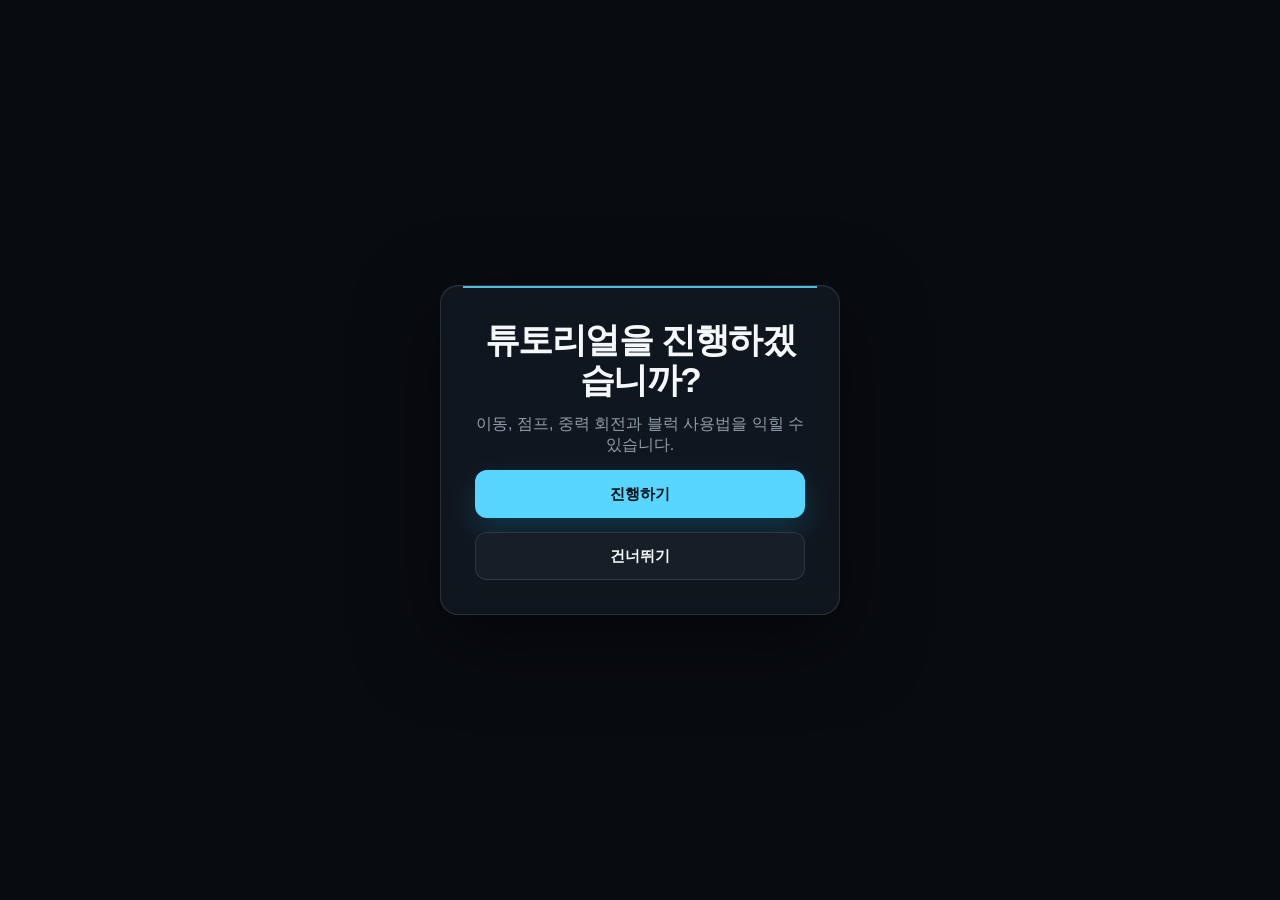
<file: index.html>
<!DOCTYPE html>
<html lang="ko">
<head>
<meta charset="UTF-8">
<meta name="viewport" content="width=device-width, initial-scale=1.0">
<title>Graviter</title>
<link rel="stylesheet" href="css/style.css">
</head>
<body>
<div id="game-root">
<canvas id="game-canvas" width="960" height="600"></canvas>
<div id="tutorial-hud" class="tutorial-hud" role="status" aria-live="polite" hidden>
  <span class="tutorial-label">TRAINING</span>
  <strong id="tutorial-instruction"></strong>
</div>
</div>

<!-- UI_SCREENS_START -->
<div id="main-menu" class="screen">
  <canvas id="menu-bg-canvas"></canvas>
  <div class="screen-panel main-menu-panel">
    <h1>Graviter</h1>
    <button id="btn-start" type="button">시작하기</button>
    <button id="btn-tutorial" type="button">튜토리얼</button>
    <button id="btn-settings" type="button">설정</button>
  </div>
</div>

<div id="tutorial-prompt" class="screen">
  <div class="screen-panel">
    <h2>튜토리얼을 진행하겠습니까?</h2>
    <p>이동, 점프, 중력 회전과 블럭 사용법을 익힐 수 있습니다.</p>
    <button id="tutorial-accept" type="button">진행하기</button>
    <button id="tutorial-decline" type="button">건너뛰기</button>
  </div>
</div>

<div id="stage-select" class="screen stage-select-screen">
  <div class="screen-panel stage-select-panel">
    <h2>스테이지 선택</h2>
    <div id="stage-grid" class="stage-grid"></div>
    <nav id="stage-pagination" class="stage-pagination" aria-label="스테이지 페이지" hidden>
      <button id="stage-page-prev" type="button">이전</button>
      <span id="stage-page-label" class="stage-page-label" aria-live="polite"></span>
      <button id="stage-page-next" type="button">다음</button>
    </nav>
    <div class="stage-select-actions">
      <button id="stage-select-back" type="button">뒤로</button>
    </div>
  </div>
</div>

<div id="settings" class="screen">
  <div class="screen-panel settings-panel">
    <h2>설정</h2>
    <button id="settings-open-controls" type="button">조작 설정</button>
    <button id="settings-open-sound" type="button">사운드 설정</button>
    <button id="settings-back" type="button">뒤로</button>
  </div>
</div>

<div id="settings-controls" class="screen">
  <div class="screen-panel settings-panel">
    <h2>조작 설정</h2>
    <div class="settings-section">
      <div class="keybind-row"><span>왼쪽</span><button id="keybind-left" class="keybind-btn" type="button" data-action="left" aria-label="왼쪽 이동 키 변경"></button></div>
      <div class="keybind-row"><span>오른쪽</span><button id="keybind-right" class="keybind-btn" type="button" data-action="right" aria-label="오른쪽 이동 키 변경"></button></div>
      <div class="keybind-row"><span>점프</span><button id="keybind-jump" class="keybind-btn" type="button" data-action="jump" aria-label="점프 키 변경"></button></div>
      <div class="keybind-row"><span>웅크리기</span><button id="keybind-crouch" class="keybind-btn" type="button" data-action="crouch" aria-label="웅크리기 키 변경"></button></div>
      <div class="keybind-row"><span>중력 회전</span><button id="keybind-rotate" class="keybind-btn" type="button" data-action="rotate" aria-label="중력 회전 키 변경"></button></div>
      <div class="keybind-row"><span>블럭 잡기</span><button id="keybind-grab" class="keybind-btn" type="button" data-action="grab" aria-label="블럭 잡기 키 변경"></button></div>
      <div id="keybind-warning" class="keybind-warning" role="alert" hidden></div>
    </div>
    <button id="settings-controls-back" type="button">뒤로</button>
  </div>
</div>

<div id="settings-sound" class="screen">
  <div class="screen-panel settings-panel">
    <h2>사운드 설정</h2>
    <div class="settings-section">
      <div class="volume-row"><span>마스터</span><input type="range" class="volume-slider" id="volume-master" min="0" max="1" step="0.01" aria-label="마스터 볼륨"></div>
      <div class="volume-row"><span>배경음악</span><input type="range" class="volume-slider" id="volume-music" min="0" max="1" step="0.01" aria-label="배경음악 볼륨"></div>
      <div class="volume-row"><span>효과음</span><input type="range" class="volume-slider" id="volume-effects" min="0" max="1" step="0.01" aria-label="효과음 볼륨"></div>
      <div class="volume-row"><span>상호작용</span><input type="range" class="volume-slider" id="volume-interaction" min="0" max="1" step="0.01" aria-label="상호작용 사운드 볼륨"></div>
    </div>
    <button id="settings-sound-back" type="button">뒤로</button>
  </div>
</div>

<div id="pause-menu" class="screen screen-overlay">
  <div class="screen-panel">
    <h2>일시정지</h2>
    <button id="pause-resume" type="button">계속하기</button>
    <button id="pause-settings" type="button">설정</button>
    <button id="pause-exit" type="button">나가기</button>
  </div>
</div>

<div id="stage-clear" class="screen screen-overlay">
  <div class="screen-panel clear-panel">
    <h2 id="stage-clear-title">스테이지 클리어!</h2>
  </div>
</div>

<div id="ending" class="screen">
  <div class="screen-panel ending-panel">
    <h2>축하합니다!</h2>
    <p>모든 스테이지를 클리어했습니다.</p>
    <button id="ending-menu" type="button">메인 화면으로</button>
  </div>
</div>
<!-- UI_SCREENS_END -->

<script src="js/engine/gravity.js"></script>
<script src="js/engine/grid.js"></script>
<script src="js/state/storage.js"></script>
<script src="js/audio/audio.js"></script>
<script src="js/input/input.js"></script>
<script src="js/engine/player.js"></script>
<script src="js/engine/block.js"></script>
<script src="js/engine/coin.js"></script>
<script src="js/engine/physics.js"></script>
<script src="js/render/camera.js"></script>
<script src="js/render/renderer.js"></script>
<script src="js/state/gameState.js"></script>

<!-- STAGE_SCRIPTS_START -->
<script src="js/stages/puzzleStage.js"></script>
<script src="js/stages/stage01.js"></script>
<script src="js/stages/stage02.js"></script>
<script src="js/stages/stage03.js"></script>
<script src="js/stages/stage04.js"></script>
<script src="js/stages/stage05.js"></script>
<script src="js/stages/stage06.js"></script>
<script src="js/stages/stage07.js"></script>
<script src="js/stages/stage08.js"></script>
<script src="js/stages/stage09.js"></script>
<script src="js/stages/stage10.js"></script>
<!-- STAGE_SCRIPTS_END -->

<!-- UI_SCRIPTS_START -->
<script src="js/ui/menuBackground.js"></script>
<script src="js/ui/mainMenu.js"></script>
<script src="js/ui/stageSelect.js"></script>
<script src="js/ui/settingsMenu.js"></script>
<script src="js/ui/pauseMenu.js"></script>
<script src="js/ui/tutorial.js"></script>
<script src="js/ui/stageClear.js"></script>
<script src="js/ui/ending.js"></script>
<script src="js/ui/bootstrap.js"></script>
<!-- UI_SCRIPTS_END -->

<script src="js/main.js"></script>
</body>
</html>
</file>
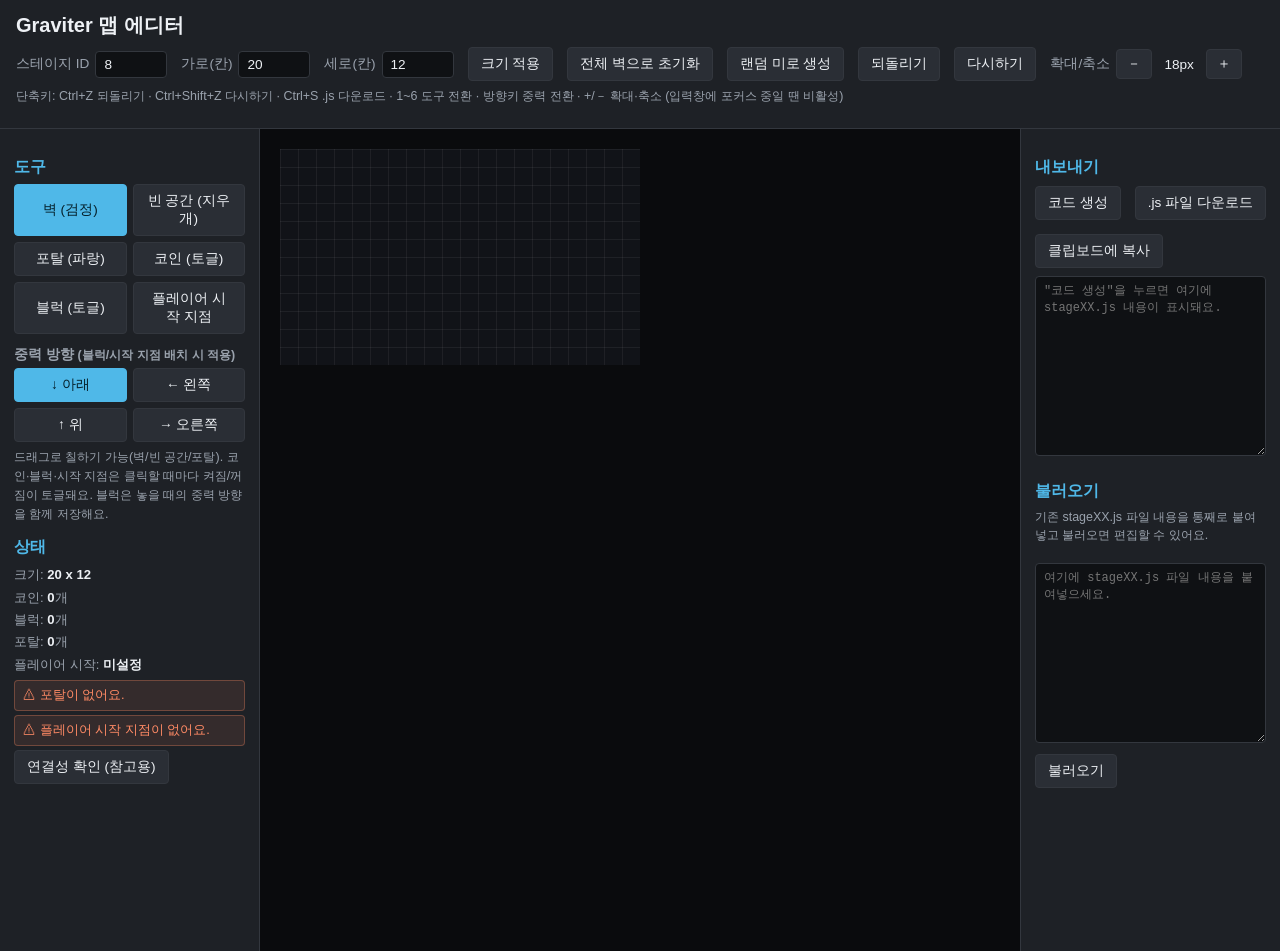
<file: map-editor.html>
<!DOCTYPE html>
<html lang="ko">
<head>
<meta charset="UTF-8">
<meta name="viewport" content="width=device-width, initial-scale=1.0">
<title>Graviter 맵 에디터</title>
<link rel="stylesheet" href="css/map-editor.css">
</head>
<body>

<header id="editor-header">
  <h1>Graviter 맵 에디터</h1>
  <div class="field-row">
    <label>스테이지 ID <input type="number" id="stage-id" min="1" value="8"></label>
    <label>가로(칸) <input type="number" id="grid-width" min="3" max="150" value="20"></label>
    <label>세로(칸) <input type="number" id="grid-height" min="3" max="80" value="12"></label>
    <button id="btn-resize" type="button">크기 적용</button>
    <button id="btn-clear" type="button">전체 벽으로 초기화</button>
    <button id="btn-random-maze" type="button">랜덤 미로 생성</button>
    <button id="btn-undo" type="button" title="Ctrl+Z">되돌리기</button>
    <button id="btn-redo" type="button" title="Ctrl+Shift+Z">다시하기</button>
    <span class="zoom-control">
      확대/축소
      <button id="btn-zoom-out" type="button" title="- 또는 Ctrl+-">－</button>
      <span id="zoom-label">18px</span>
      <button id="btn-zoom-in" type="button" title="+ 또는 Ctrl++">＋</button>
    </span>
  </div>
  <p class="hint">
    단축키: Ctrl+Z 되돌리기 · Ctrl+Shift+Z 다시하기 · Ctrl+S .js 다운로드 ·
    1~6 도구 전환 · 방향키 중력 전환 · +/－ 확대·축소 (입력창에 포커스 중일 땐 비활성)
  </p>
</header>

<main id="editor-main">
  <section id="toolbar">
    <h2>도구</h2>
    <div class="tool-group" id="tool-buttons">
      <button type="button" class="tool-btn" data-tool="wall">벽 (검정)</button>
      <button type="button" class="tool-btn" data-tool="empty">빈 공간 (지우개)</button>
      <button type="button" class="tool-btn" data-tool="portal">포탈 (파랑)</button>
      <button type="button" class="tool-btn" data-tool="coin">코인 (토글)</button>
      <button type="button" class="tool-btn" data-tool="block">블럭 (토글)</button>
      <button type="button" class="tool-btn" data-tool="player">플레이어 시작 지점</button>
    </div>

    <h3>중력 방향 <span class="hint">(블럭/시작 지점 배치 시 적용)</span></h3>
    <div class="tool-group" id="gravity-buttons">
      <button type="button" class="gravity-btn" data-gravity="0">↓ 아래</button>
      <button type="button" class="gravity-btn" data-gravity="1">← 왼쪽</button>
      <button type="button" class="gravity-btn" data-gravity="2">↑ 위</button>
      <button type="button" class="gravity-btn" data-gravity="3">→ 오른쪽</button>
    </div>

    <p class="hint">
      드래그로 칠하기 가능(벽/빈 공간/포탈). 코인·블럭·시작 지점은 클릭할 때마다 켜짐/꺼짐이 토글돼요.
      블럭은 놓을 때의 중력 방향을 함께 저장해요.
    </p>

    <h2>상태</h2>
    <ul id="stats-list"></ul>

    <div id="warnings"></div>

    <button id="btn-check" type="button">연결성 확인 (참고용)</button>
    <div id="connectivity-result"></div>
  </section>

  <section id="grid-wrap">
    <canvas id="editor-canvas"></canvas>
  </section>

  <section id="io-panel">
    <h2>내보내기</h2>
    <div class="field-row">
      <button id="btn-generate" type="button">코드 생성</button>
      <button id="btn-download" type="button">.js 파일 다운로드</button>
      <button id="btn-copy" type="button">클립보드에 복사</button>
    </div>
    <textarea id="export-code" spellcheck="false" placeholder="&quot;코드 생성&quot;을 누르면 여기에 stageXX.js 내용이 표시돼요."></textarea>

    <h2>불러오기</h2>
    <p class="hint">기존 stageXX.js 파일 내용을 통째로 붙여넣고 불러오면 편집할 수 있어요.</p>
    <textarea id="import-code" spellcheck="false" placeholder="여기에 stageXX.js 파일 내용을 붙여넣으세요."></textarea>
    <button id="btn-import" type="button">불러오기</button>
    <div id="import-result"></div>
  </section>
</main>

<script src="js/editor/mapEditor.js"></script>
</body>
</html>
</file>
<file: css/style.css>
* {
  box-sizing: border-box;
  margin: 0;
  padding: 0;
}

:root {
  color-scheme: dark;
  --bg: #080b10;
  --surface: rgba(18, 24, 32, 0.94);
  --surface-raised: #171e28;
  --surface-hover: #202b38;
  --line: rgba(148, 170, 194, 0.18);
  --line-strong: rgba(88, 214, 255, 0.42);
  --text: #f4f8fb;
  --muted: #8f9dab;
  --accent: #58d6ff;
  --accent-strong: #1fb9e9;
  --success: #66e3a4;
  --warning: #ffd166;
  --danger: #ff7d8f;
  --radius: 18px;
}

html, body {
  width: 100%;
  height: 100%;
}

body {
  display: flex;
  align-items: center;
  justify-content: center;
  min-height: 100vh;
  background: var(--bg);
  color: var(--text);
  font-family: 'Pretendard', 'Malgun Gothic', 'Apple SD Gothic Neo', sans-serif;
  overflow: hidden;
}

button,
input {
  font: inherit;
}

#game-root {
  position: relative;
  display: flex;
  align-items: center;
  justify-content: center;
  width: 100vw;
  height: 100vh;
  background: var(--bg);
}

#game-canvas {
  display: block;
  width: 100%;
  height: 100%;
  background: var(--bg);
}

.tutorial-hud {
  position: absolute;
  left: 50%;
  bottom: 28px;
  z-index: 4;
  display: flex;
  align-items: center;
  gap: 12px;
  max-width: min(680px, calc(100vw - 32px));
  padding: 12px 16px;
  color: var(--text);
  background: rgba(8, 11, 16, 0.92);
  border: 1px solid var(--line-strong);
  border-radius: 12px;
  pointer-events: none;
  transform: translateX(-50%);
}

.tutorial-hud[hidden] {
  display: none;
}

.tutorial-label {
  flex: none;
  color: var(--accent);
  font-family: Consolas, 'SFMono-Regular', monospace;
  font-size: 0.68rem;
  font-weight: 900;
  letter-spacing: 0.14em;
}

.tutorial-hud strong {
  font-size: 0.9rem;
  line-height: 1.4;
}

/* Room left for later UI overlays (menus, HUD, pause screen, etc.)
   inserted at the UI_SCREENS markers in index.html. Overlays should be
   absolutely positioned within #game-root so they sit on top of the
   canvas without affecting layout. */
#game-root .ui-overlay {
  position: absolute;
  top: 0;
  left: 0;
  width: 100%;
  height: 100%;
}

/* ============ Menu / state screens (js/state/gameState.js) ============ */
/* Each screen (main menu, stage select, settings, pause, stage clear,
   ending) is a fixed full-viewport layer inserted at the UI_SCREENS
   markers, as a sibling of #game-root rather than a child of it — so
   these rules use their own class names ("screen"/"screen-overlay")
   instead of .ui-overlay above. G.State toggles the "visible" class. */

.screen {
  position: fixed;
  inset: 0;
  display: none;
  align-items: center;
  justify-content: center;
  z-index: 10;
  isolation: isolate;
  padding: 24px;
  color: var(--text);
  overflow: hidden;
}

.screen.visible {
  display: flex;
}

.screen:not(.screen-overlay) {
  background: var(--bg);
}

/* Pause / stage-clear sit on top of the still-visible frozen canvas. */
.screen-overlay {
  background: rgba(5, 8, 12, 0.78);
  backdrop-filter: blur(8px);
}

.screen-panel {
  position: relative;
  display: flex;
  flex-direction: column;
  align-items: stretch;
  gap: 14px;
  width: min(400px, 100%);
  max-height: calc(100vh - 48px);
  padding: 34px;
  overflow-y: auto;
  background: var(--surface);
  border: 1px solid var(--line);
  border-radius: var(--radius);
  box-shadow: 0 24px 80px rgba(0, 0, 0, 0.5), inset 0 1px rgba(255, 255, 255, 0.04);
  backdrop-filter: blur(18px);
  animation: panel-in 220ms ease-out;
}

.screen-panel::before {
  content: '';
  position: absolute;
  top: 0;
  left: 22px;
  right: 22px;
  height: 2px;
  background: var(--accent);
  opacity: 0.85;
}

.screen-panel h1 {
  font-size: clamp(3rem, 11vw, 5rem);
  line-height: 0.9;
  font-weight: 900;
  text-align: center;
  letter-spacing: -0.07em;
  text-transform: uppercase;
  color: var(--accent);
}

.screen-panel h2 {
  font-size: clamp(1.65rem, 5vw, 2.2rem);
  line-height: 1.15;
  font-weight: 800;
  text-align: center;
  letter-spacing: -0.04em;
}

.screen-panel h3 {
  font-size: 0.72rem;
  color: var(--accent);
  letter-spacing: 0.14em;
  text-transform: uppercase;
}

.screen-panel p {
  text-align: center;
  color: var(--muted);
}

.screen-panel button {
  min-height: 48px;
  padding: 12px 18px;
  font-size: 0.96rem;
  font-weight: 700;
  color: var(--text);
  background: var(--surface-raised);
  border: 1px solid var(--line);
  border-radius: 12px;
  cursor: pointer;
  transition: transform 140ms ease, background 140ms ease, border-color 140ms ease, box-shadow 140ms ease;
}

.screen-panel button:hover:not(:disabled) {
  transform: translateY(-2px);
  background: var(--surface-hover);
  border-color: var(--line-strong);
  box-shadow: 0 10px 24px rgba(0, 0, 0, 0.24);
}

.screen-panel button:focus-visible,
.volume-slider:focus-visible {
  outline: 3px solid rgba(88, 214, 255, 0.28);
  outline-offset: 3px;
}

.screen-panel button:disabled {
  cursor: not-allowed;
  opacity: 0.46;
}

/* Stage select uses the shared screen and panel treatment; numbered square
   tiles (locked / unlocked-uncleared / cleared must still read distinctly). */
.stage-grid {
  display: grid;
  grid-template-columns: repeat(3, minmax(0, 1fr));
  gap: 14px;
  margin: 10px 0 4px;
}

.stage-tile {
  display: grid;
  grid-template-columns: minmax(0, 1fr) auto;
  grid-template-rows: auto 1fr;
  align-items: center;
  gap: 8px 14px;
  min-height: 120px;
  padding: 16px 18px;
  text-align: left;
  border-width: 1px;
}

.stage-status {
  align-self: start;
  font-size: 0.62rem;
  font-weight: 800;
  letter-spacing: 0.1em;
}

.stage-number {
  grid-column: 2;
  grid-row: 1 / span 2;
  font-size: 2.35rem;
  font-weight: 900;
  line-height: 1;
  letter-spacing: -0.06em;
}

.stage-name {
  grid-column: 1;
  grid-row: 2;
  align-self: end;
  overflow: hidden;
  color: var(--muted);
  font-size: 0.78rem;
  font-weight: 700;
  line-height: 1.25;
  text-overflow: ellipsis;
  white-space: nowrap;
}

.stage-cleared .stage-name {
  color: #9ecfb5;
}

.stage-tile.stage-locked {
  background: rgba(16, 21, 28, 0.72);
  border-color: rgba(148, 170, 194, 0.12);
  color: #5f6a76;
  opacity: 1;
  filter: saturate(0.4);
}

#stage-grid .stage-tile:disabled {
  opacity: 1;
}

.stage-tile.stage-locked .stage-status {
  color: #64717e;
}

.stage-tile.stage-unlocked {
  background: #17232d;
  border-color: rgba(88, 214, 255, 0.38);
  color: var(--text);
}

.stage-tile.stage-unlocked .stage-status {
  color: var(--accent);
}

.stage-tile.stage-cleared {
  background: #172820;
  border-color: rgba(102, 227, 164, 0.38);
  color: var(--success);
}

.stage-tile.stage-cleared .stage-status {
  color: var(--success);
}

.stage-pagination {
  display: flex;
  align-items: center;
  justify-content: center;
  gap: 10px;
}

.stage-pagination[hidden] {
  display: none;
}

.stage-pagination button {
  min-width: 72px;
  min-height: 40px;
  padding: 8px 14px;
}

.stage-page-label {
  min-width: 64px;
  color: var(--muted);
  font-size: 0.8rem;
  font-weight: 800;
  text-align: center;
}

.stage-select-actions {
  display: flex;
  justify-content: center;
  gap: 12px;
}

/* Settings */
.settings-section {
  padding: 16px;
  background: rgba(7, 11, 16, 0.42);
  border: 1px solid var(--line);
  border-radius: 14px;
}

.keybind-row {
  display: flex;
  align-items: center;
  justify-content: space-between;
  gap: 12px;
  min-height: 48px;
  border-bottom: 1px solid rgba(148, 170, 194, 0.1);
}

.keybind-row:last-of-type {
  border-bottom: 0;
}

.keybind-btn {
  min-width: 132px;
  min-height: 36px !important;
  padding: 7px 12px !important;
  color: var(--accent) !important;
  font-family: Consolas, 'SFMono-Regular', monospace !important;
  font-size: 0.82rem !important;
}

.keybind-btn.conflict {
  background: rgba(255, 125, 143, 0.12);
  border-color: rgba(255, 125, 143, 0.55);
  color: var(--danger) !important;
}

.keybind-btn.conflict:hover:not(:disabled) {
  background: rgba(255, 125, 143, 0.18);
}

.keybind-warning {
  margin-top: 10px;
  color: var(--danger);
  font-size: 0.85rem;
  text-align: center;
}

.keybind-warning[hidden] {
  display: none;
}

.volume-row {
  display: flex;
  align-items: center;
  justify-content: space-between;
  gap: 12px;
  min-height: 40px;
  border-bottom: 1px solid rgba(148, 170, 194, 0.1);
}

.volume-row:last-of-type {
  border-bottom: 0;
}

.volume-row span {
  min-width: 84px;
}

.volume-slider {
  flex: 1;
  height: 6px;
  margin: 0;
  appearance: none;
  background: rgba(148, 170, 194, 0.22);
  border-radius: 999px;
}

.volume-slider::-webkit-slider-thumb {
  width: 18px;
  height: 18px;
  appearance: none;
  background: var(--text);
  border: 4px solid var(--accent-strong);
  border-radius: 50%;
  cursor: pointer;
  box-shadow: 0 0 0 5px rgba(88, 214, 255, 0.12);
}

.main-menu-panel {
  width: min(440px, 100%);
  padding: 46px 40px 32px;
}

/* Decorative falling-objects backdrop behind the main menu panel (js/ui/
   menuBackground.js). Absolutely positioned + no z-index so it stacks below
   .screen-panel purely by DOM order (both are position:relative/absolute
   inside the .screen stacking context). */
#menu-bg-canvas {
  position: absolute;
  inset: 0;
  width: 100%;
  height: 100%;
  /* auto (not none): clicking the backdrop spawns a gravity well (see
     js/ui/menuBackground.js) — .screen-panel still sits visually on top so
     it keeps receiving its own clicks regardless of this. */
  pointer-events: auto;
  cursor: crosshair;
}

.stage-select-panel {
  width: min(720px, 100%);
}

.settings-panel {
  width: min(460px, 100%);
}

.clear-panel,
.ending-panel {
  text-align: center;
}

.ending-panel::before,
.clear-panel::before {
  background: var(--success);
}

.eyebrow {
  color: var(--accent) !important;
  font-family: Consolas, 'SFMono-Regular', monospace;
  font-size: 0.68rem;
  font-weight: 800;
  letter-spacing: 0.2em;
  text-transform: uppercase;
}

.screen-copy {
  max-width: 34rem;
  margin: -2px auto 6px;
  font-size: 0.9rem;
  line-height: 1.6;
}

.controls-hint {
  margin-top: 8px;
  font-family: Consolas, 'SFMono-Regular', monospace;
  font-size: 0.68rem;
  letter-spacing: 0.04em;
}

#btn-start,
#tutorial-accept,
#pause-resume {
  color: #031016;
  background: var(--accent);
  border-color: transparent;
  box-shadow: 0 12px 30px rgba(31, 185, 233, 0.2);
}

#btn-start:hover:not(:disabled),
#tutorial-accept:hover:not(:disabled),
#pause-resume:hover:not(:disabled) {
  background: #7ae1ff;
}

#pause-exit:hover:not(:disabled) {
  color: var(--danger);
  border-color: rgba(255, 125, 143, 0.42);
}

@keyframes panel-in {
  from {
    opacity: 0;
    transform: translateY(10px) scale(0.985);
  }
  to {
    opacity: 1;
    transform: translateY(0) scale(1);
  }
}

@media (max-width: 620px) {
  .screen {
    padding: 12px;
  }

  .screen-panel {
    max-height: calc(100vh - 24px);
    padding: 26px 20px;
  }

  .main-menu-panel {
    padding: 38px 24px 26px;
  }

  .stage-grid {
    grid-template-columns: repeat(2, minmax(0, 1fr));
    gap: 10px;
  }

  .stage-tile {
    min-height: 108px;
  }

  .stage-number {
    font-size: 2rem;
  }
}

@media (max-width: 360px) {
  .keybind-row {
    align-items: flex-start;
    flex-direction: column;
    padding: 10px 0;
  }

  .keybind-btn {
    width: 100%;
  }
}

@media (prefers-reduced-motion: reduce) {
  .screen-panel {
    animation: none;
  }

  .screen-panel button {
    transition: none;
  }
}
</file>
<file: css/map-editor.css>
* {
  box-sizing: border-box;
  margin: 0;
  padding: 0;
}

:root {
  --bg: #14161a;
  --panel: #1e2126;
  --panel-line: #33373e;
  --text: #eef1f5;
  --muted: #9aa2ad;
  --accent: #4fb8e8;
  --warn: #ff8a65;
  --ok: #6fd18f;
}

html, body {
  height: 100%;
}

body {
  background: var(--bg);
  color: var(--text);
  font-family: 'Malgun Gothic', 'Apple SD Gothic Neo', sans-serif;
  font-size: 14px;
}

h1 { font-size: 1.25rem; }
h2 { font-size: 1rem; margin: 14px 0 6px; color: var(--accent); }
h3 { font-size: 0.85rem; margin: 12px 0 4px; color: var(--muted); }

#editor-header {
  padding: 12px 16px;
  border-bottom: 1px solid var(--panel-line);
  background: var(--panel);
}

.field-row {
  display: flex;
  flex-wrap: wrap;
  align-items: center;
  gap: 14px;
  margin-top: 8px;
}

.field-row label {
  display: flex;
  align-items: center;
  gap: 6px;
  color: var(--muted);
  font-size: 0.85rem;
}

input[type="number"], select, textarea {
  background: #0f1114;
  color: var(--text);
  border: 1px solid var(--panel-line);
  border-radius: 4px;
  padding: 5px 8px;
  font-family: inherit;
  font-size: 0.85rem;
}

input[type="number"] {
  width: 72px;
}

button {
  background: #2a2e35;
  color: var(--text);
  border: 1px solid var(--panel-line);
  border-radius: 4px;
  padding: 7px 12px;
  font-size: 0.85rem;
  cursor: pointer;
}

button:hover {
  background: #343943;
}

button.active {
  background: var(--accent);
  color: #05202b;
  border-color: var(--accent);
}

#editor-main {
  display: flex;
  align-items: flex-start;
  gap: 0;
  height: calc(100vh - 78px);
}

#toolbar, #io-panel {
  flex: 0 0 260px;
  height: 100%;
  overflow-y: auto;
  padding: 14px;
  background: var(--panel);
}

#toolbar {
  border-right: 1px solid var(--panel-line);
}

#io-panel {
  border-left: 1px solid var(--panel-line);
}

#grid-wrap {
  flex: 1 1 auto;
  height: 100%;
  overflow: auto;
  padding: 20px;
  background: #0a0b0d;
}

.zoom-control {
  display: inline-flex;
  align-items: center;
  gap: 6px;
  color: var(--muted);
  font-size: 0.85rem;
}

.zoom-control button {
  padding: 5px 10px;
}

#zoom-label {
  display: inline-block;
  min-width: 42px;
  text-align: center;
  color: var(--text);
}

.tool-group {
  display: grid;
  grid-template-columns: 1fr 1fr;
  gap: 6px;
}

.tool-btn, .gravity-btn {
  width: 100%;
}

.hint {
  color: var(--muted);
  font-size: 0.78rem;
  line-height: 1.5;
  margin: 6px 0 10px;
}

#stats-list {
  list-style: none;
  font-size: 0.82rem;
  color: var(--muted);
  line-height: 1.7;
}

#stats-list b {
  color: var(--text);
}

#warnings .warn-item {
  color: var(--warn);
  font-size: 0.8rem;
  margin: 4px 0;
  padding: 6px 8px;
  background: rgba(255, 138, 101, 0.1);
  border: 1px solid rgba(255, 138, 101, 0.3);
  border-radius: 4px;
}

#connectivity-result {
  margin-top: 8px;
  font-size: 0.82rem;
  line-height: 1.5;
}

#connectivity-result.ok { color: var(--ok); }
#connectivity-result.warn { color: var(--warn); }

textarea {
  width: 100%;
  height: 180px;
  resize: vertical;
  font-family: Consolas, 'SFMono-Regular', monospace;
  font-size: 0.75rem;
  margin: 8px 0;
}

#import-result {
  font-size: 0.82rem;
  margin-top: 6px;
}

#import-result.ok { color: var(--ok); }
#import-result.warn { color: var(--warn); }
</file>
